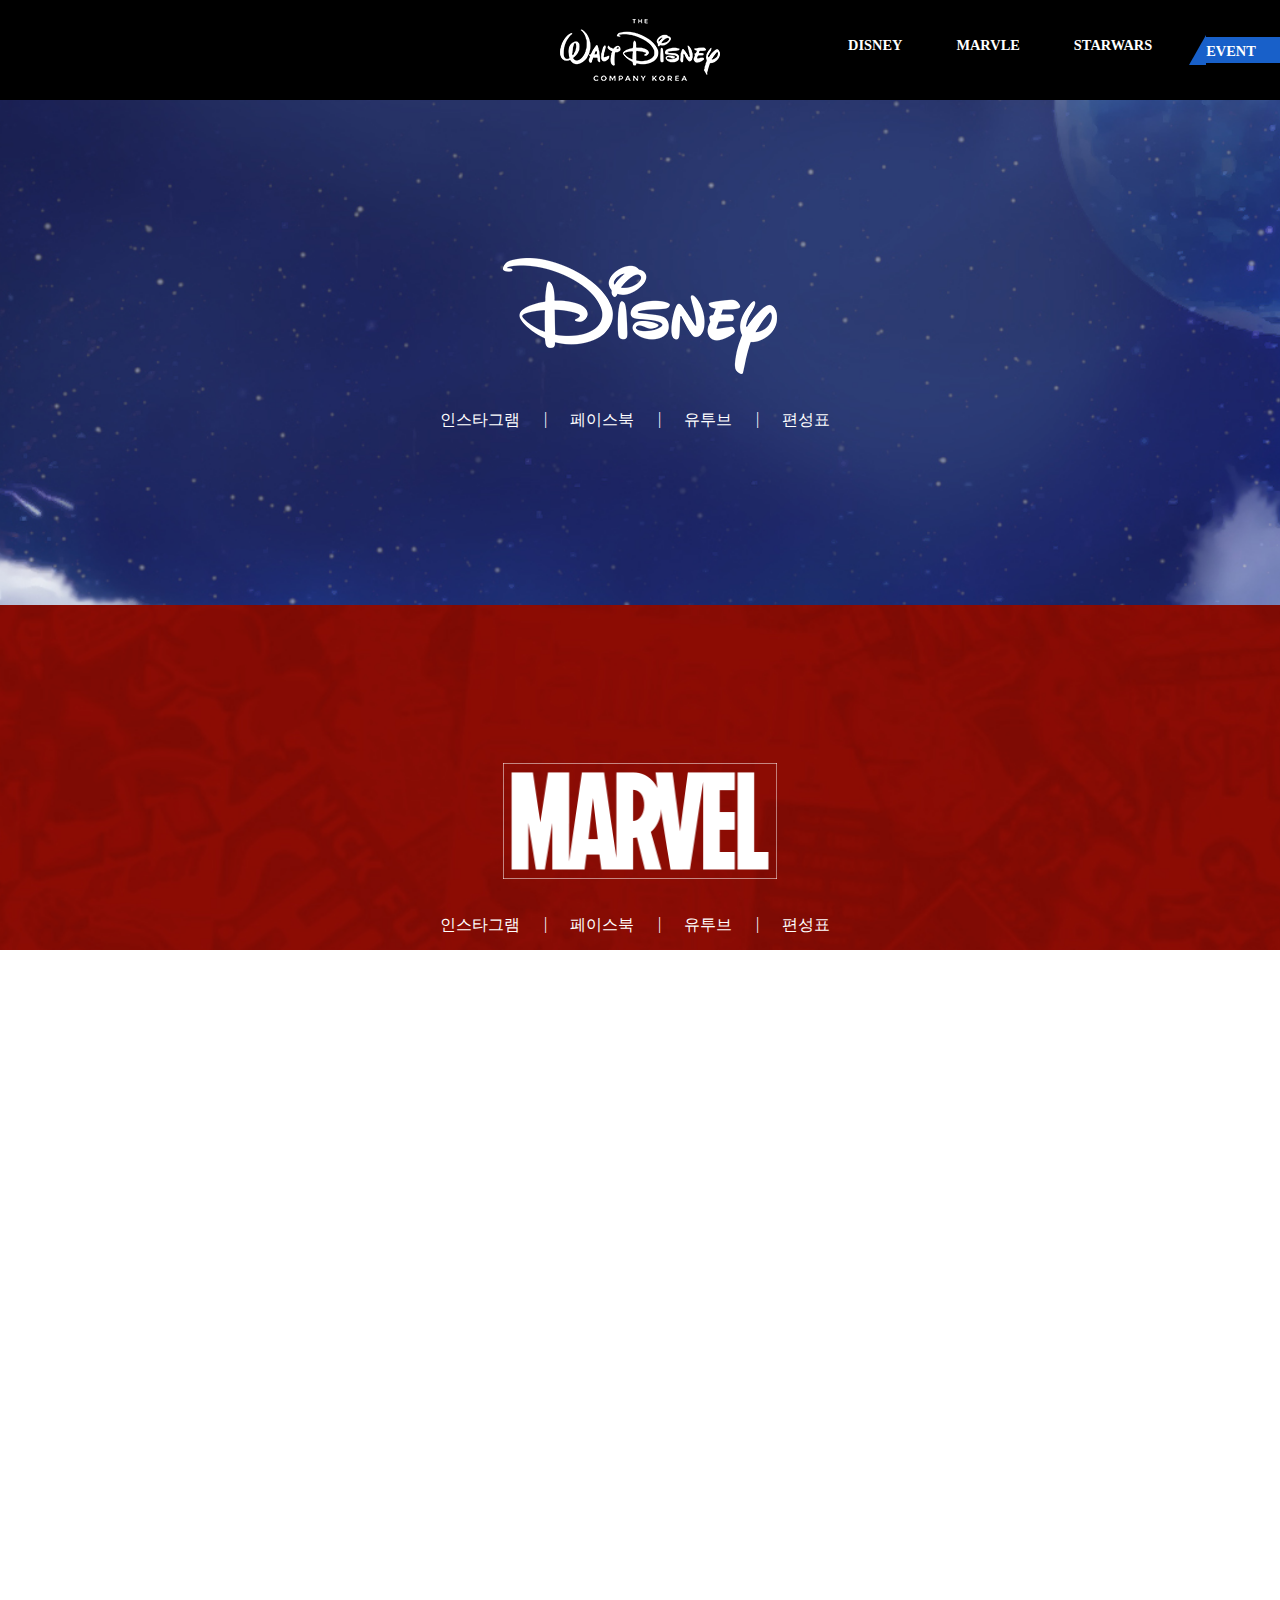
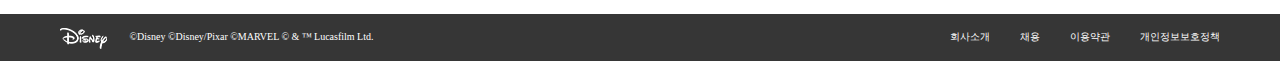
<file: index.html>
<!DOCTYPE html>
<html lang="ko">

<head>
    <meta charset="UTF-8">
    <meta name="viewport"
        content="width=device-width, initial-scale=1.0 minimum-scale=1, maximum-scale=1,user-scalable=no">
    <title>월트디즈니 공식홈페이지</title>
    <link rel="stylesheet" href="css/common.css">
    <link rel="stylesheet" href="css/style.css">
    <link rel="stylesheet" href="css/reset.css">
    <script src="js/main.js " defer></script>
</head>

<body class="main">
    <div id="wrap">
        <!-- 헤더영역 -->
        <header>
            <div id="logo_Top"><a href="index.html" class="logo">디즈니</a></div>
            <nav id="menu">
                <ul>
                    <li>disney
                        <ul>
                            <li>인스타그램</li>
                            <li>페이스북</li>
                            <li>유투브</li>
                            <li>편성표</li>
                        </ul>
                    </li>
                    <li>marvle<ul>
                            <li>인스타그램</li>
                            <li>페이스북</li>
                            <li>유투브</li>
                            <li>편성표</li>
                        </ul>
                    </li>
                    <li>starwars<ul>
                            <li>인스타그램</li>
                            <li>페이스북</li>
                            <li>유투브</li>
                            <li>편성표</li>
                        </ul>
                    </li>
                    <li class="event"><a href="event.html">event</a></li>
                </ul>
            </nav>
        </header>
        <!-- 콘텐츠영역 -->
        <section id="disney" class="scroll">
            <img src="img/main/logo-d.png" alt="" class="disney_l">
            <ul>
                <li><a href="#">인스타그램</a></li>
                <li><a href="#">페이스북</a></li>
                <li><a href="#">유투브</a></li>
                <li><a href="#">편성표</a></li>
            </ul>
        </section>
        <section id="marble" class="scroll">

            <img src="img/main/logo-m.png" alt="" class="disney_l">
            <ul>
                <li><a href="#">인스타그램</a></li>
                <li><a href="#">페이스북</a></li>
                <li><a href="#">유투브</a></li>
                <li><a href="#">편성표</a></li>
            </ul>
        </section>
        <section id="starwars">

            <img src="img/main/logo-s.png" alt="" class="disney_l">
            <ul>
                <li><a href="#">인스타그램</a></li>
                <li><a href="#">페이스북</a></li>
                <li><a href="#">유투브</a></li>
                <li><a href="#">편성표</a></li>
            </ul>
        </section>
        <!-- 푸터영역 -->
        <footer>
            <p>
                <img src="img/main/logo-sm.png" alt="disney">
                <span>©Disney ©Disney/Pixar ©MARVEL © & ™ Lucasfilm Ltd.</span>
            </p>

            <ul>
                <li><a href="#">회사소개</a></li>
                <li><a href="#">채용</a></li>
                <li><a href="#">이용약관</a></li>
                <li><a href="#">개인정보보호정책</a></li>
            </ul>

        </footer>
    </div>
</body>

</html>
</file>
<file: css/common.css>
/* ####공통적용#### */

li {
    list-style: none;
    cursor: pointer;
}

a {
    text-decoration: none;
}
/* 공통적용끝 */
/* 메인페이지 공통적용부분 */
section {
    width: 100%;
    min-height: 504.8px;
    background-repeat: no-repeat;
    background-position: 50% 50px;
    background-size: auto 100%;
    background-attachment: fixed;
    display: flex;
    align-items: center;
    justify-content: center;
    flex-direction: column;


}

section ul {
    display: flex;
}

section li {
    padding-right: 50px;
    position: relative;
}

section img {
    width: 274px;
    height: 116px;
    margin-bottom: 20px;
    animation: fadein 1s;
}

section li a {
    color: white;

    animation: fadein 1s;
}

section li:before{
    
    right: 25px;
    display: inline-block;
    position: absolute;
    content: '|';
    width: 1px;
    color:white;
}
section li:last-child:before{
    content: ' ';
}


@keyframes fadein {
    0% {
        opacity: 0;
        transform: translateY(100%);
    }

    100% {
        opacity: 1;
        transform: translateY(0%)
    }


}
/* 메인공통적용끝 */
</file>
<file: css/style.css>
/* header */
header {
    overflow: hidden;
    width: 100%;
    height: 100px;
    display: flex;

}

/* 메인페이지는 class=main넣어서 사용 */
body.main header {

    background-color: #000000;
    z-index: 222;
}

header.event_H {

    background-image: url(../img/event/header-bg.png);
    background-repeat: repeat-x;
    padding-bottom: 15px;
    position: sticky;
    top: 0;
    z-index: 1111;
}

header #logo_Top {
    display: flex;
    justify-content: center;
    flex-direction: column;
    flex: 1;
    padding-left: calc(50% - 80px);


}

header #logo_Top a {
    display: inline-block;
    width: 160px;
    height: 62px;
    background-image: url(../img/event/logo.png);

    background-repeat: no-repeat;
    text-indent: -99999px;
}

body.main header #logo_Top a {
    background-image: url(../img/main/logo.png);

}

header nav#menu {
    flex: 3;
    display: flex;
    justify-content: center;
    flex-direction: column;
}

header nav#menu ul {
    margin: 0;
    padding: 0;
    display: flex;
    justify-content: flex-start;

}

header nav#menu ul li {

    font-size: 0.9em;
    font-weight: bold;
    text-transform: uppercase;

    margin-right: 10%;
}


body.main header nav#menu ul li {
    color: white;
}

header nav#menu ul ul {
    display: none;
}

header nav#menu ul li>ul li:first-child {
    margin-left: 0;
}

header nav#menu ul li>ul li {
    text-align: center;
    font-size: 12px;
    margin: 20px 0 20px;
}

/* 메뉴호버시 */
header nav#menu ul>li:hover {
    border-bottom: 1px solid white;
}

header nav#menu ul>li.event {
    border-bottom: 0px;
}

header nav#menu ul>li.event a {
    color: white;
    display: inline-block;

}

header nav#menu ul li:hover>ul {
    position: fixed;
    flex-direction: column;
    display: block;
}

header nav#menu ul li:first-child {
    margin-left: 20%;
}

header nav#menu ul li.event {
    position: relative;
    background-color: #1860c9;
    padding-right: 30%;
    padding-top: 6px;
    padding-bottom: 3px;

}

header nav#menu ul li.event:before {
    position: absolute;
    top: -2px;
    left: -17px;
    content: ' ';
    border-color: #1860c9;
    border-bottom: 30px solid #1860c9;
    border-left: 17px solid transparent;
}


/* disney세션 */

#disney {
    background-image: url(../img/main/bg-d.jpg);

}

/* marble세션 */
#marble {
    background-image: url(../img/main/bg-m.jpg);

}

/* starwars세션 */
#starwars {
    background-image: url(../img/main/bg-s.jpg);
}

/* 이벤트페이지영역시작 */

div.content {
    width: 1100px;
    height: 100%;
    margin: 0 auto;
}

/* 이벤트주제 */
div.content div.event_title {
    text-align: center;
    margin-bottom: 40px;
}

div.content div.event_title p {
    margin-top: 20px;
    color: gray;
}

div.content div.event_title h1 {
    font-size: 53px;
    font-weight: normal;
    margin-bottom: 20px;
}

/* 이벤트탭버튼 */
div.content div.event_tabmenu {
    margin-bottom: 40px;
}

div.content div.event_tabmenu ul {
    display: flex;
    justify-content: space-around;
    margin-bottom: 20px;
    z-index: 2;

}

div.content div.event_tabmenu ul li.click {
    
    color: white;
    background-color: #1860c9;
    opacity: 1;
}
div.content div.event_tabmenu ul li {
    
    border:1px solid #1860c9;
    color: #1860c9;
    text-align: center;
    padding: 0;
    margin: 0;
    display: flex;
    justify-content: center;
    align-items: center;
    position: relative;
    width: 100%;
    height: 50px;
    opacity: 0.8;
}
div.content div.event_tabmenu ul li:hover{
    opacity: 1;
    
}

div.content div.event_tabmenu ul li.click:after {
    content: '▼';
    position: absolute;
    color: #1860c9;
    bottom: -10px;
    border-top: 25px;
    transform: scaleX(2);
}

/* 이벤트리스트 */
article {
    margin-bottom: 200px;
}

article div.event_list {}

article div.event_list ul {}

article div.event_list ul li {
    width: 352px;
}

article div.event_list ul li a {
    text-align: left;
    color: black;

}

article div.event_list ul li a p {
    font-size: 1em;

}

/* 이벤트페이지영역 끝 */
/* footer영역 */

footer {
    color: white;
    margin: 0;
    padding: 0;
    width: 100%;
    height: 47px;
    background-color: #363636;
    display: flex;
    justify-content: space-between;
    
}

footer p>img {
    vertical-align: middle;
}

footer p {
    line-height: 46px;
    padding: 0 60px 0;
    font-size: 10px;
}

footer ul {
    display: flex;
    justify-content: space-between;
    padding-right: 60px;
}

footer li {
    margin-right: 30px;
    font-size: 10px;
}

footer li a {
    color: white;
}

footer li:last-child {
    margin-right: 0;
}

footer span {
    padding-left: 20px;
}
</file>
